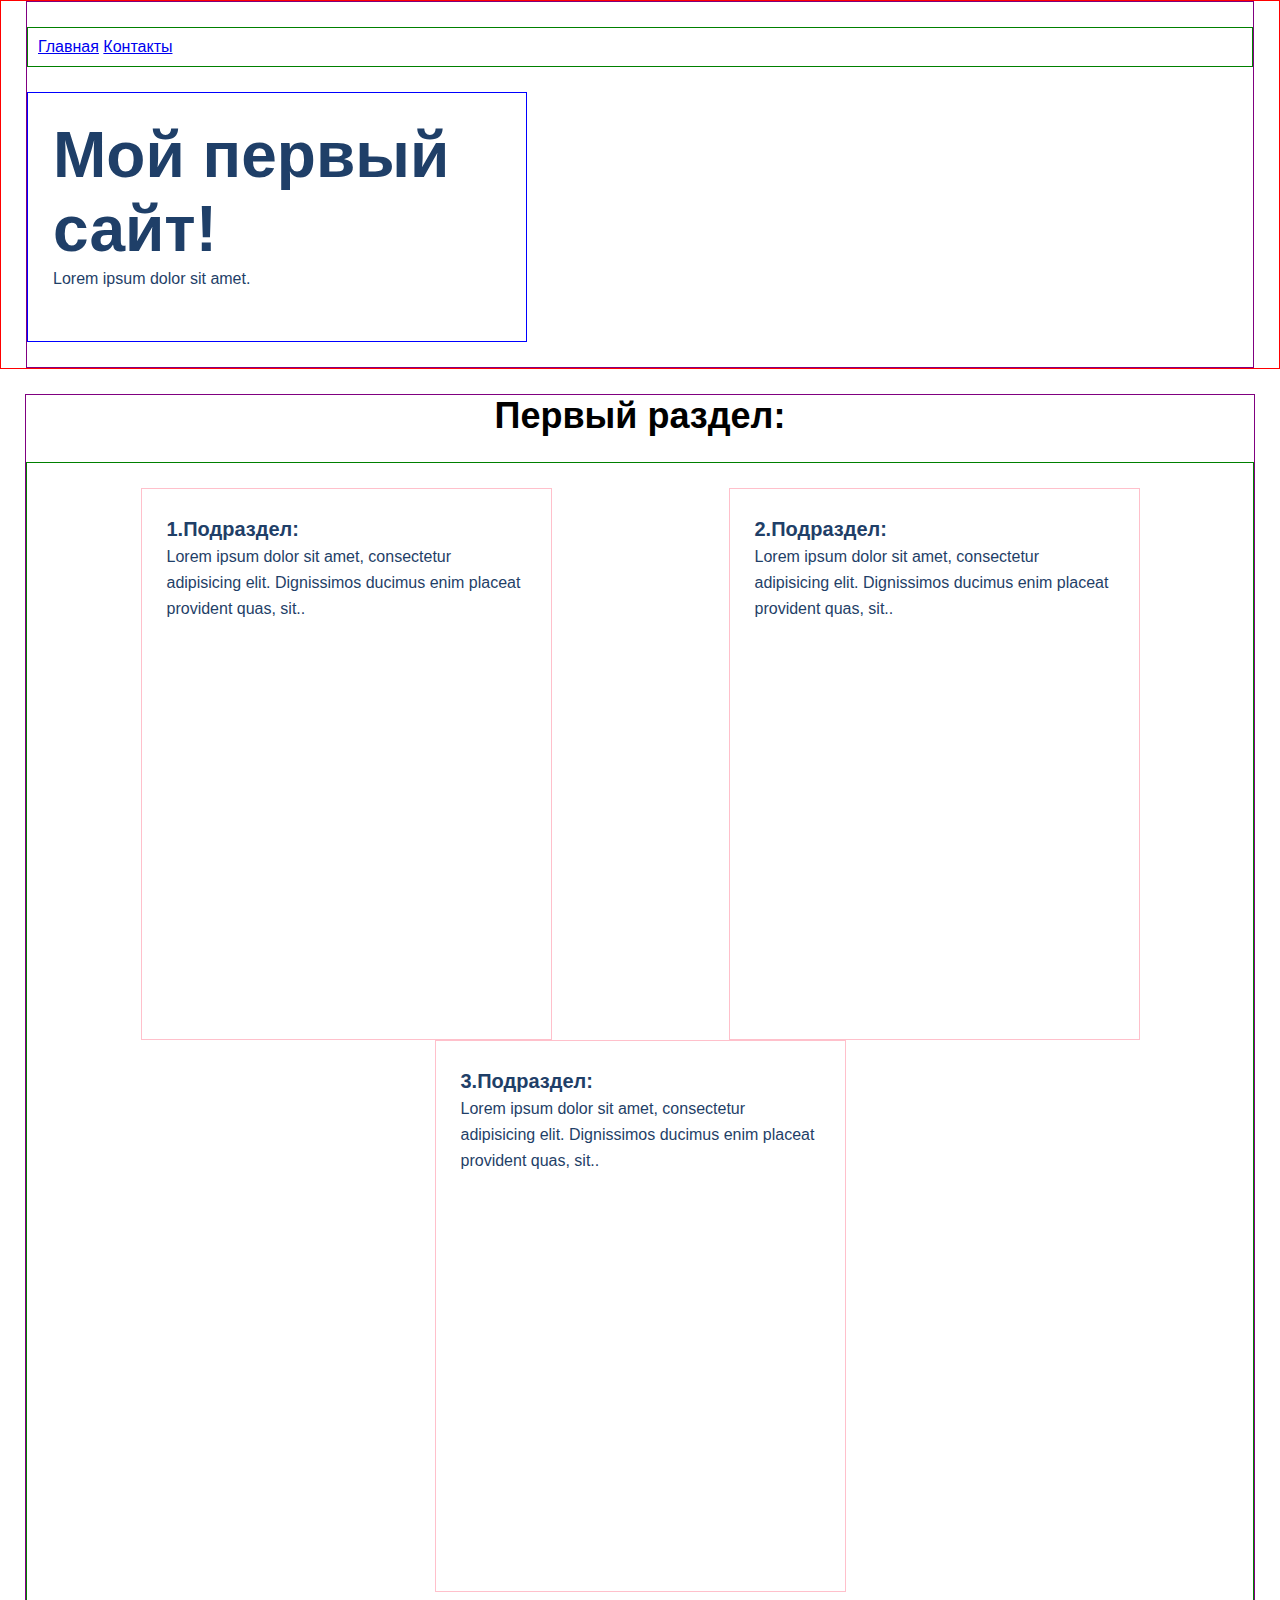
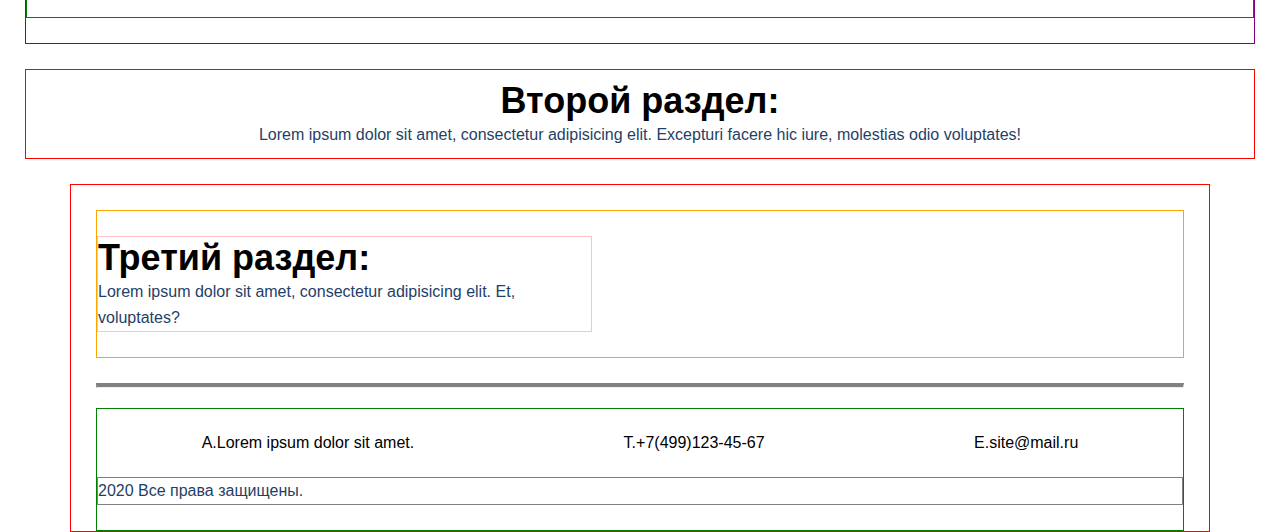
<file: index.html>
<!doctype html>
<html lang="en">
<head>
    <meta charset="UTF-8">
    <meta name="viewport"
          content="width=device-width, user-scalable=no, initial-scale=1.0, maximum-scale=1.0, minimum-scale=1.0">
    <meta http-equiv="X-UA-Compatible" content="ie=edge">
    <link rel="stylesheet" href="css/index.css">
    <title>Document</title>
</head>

<body>
<div class="top">
    <div class="top__content">
        <div class = "menu">
            <a href="index.html">Главная</a>
            <a href="contacts.html">Контакты</a>
        </div>
        <div class="top__info">
            <h1 class="h1_top">Мой первый сайт!</h1>
            <p class="p_top">Lorem ipsum dolor sit amet.</p>
        </div>
    </div>
</div>

<div class="section_1">
    <h3 class="h3_section">Первый раздел:</h3>
    <div class="section_1__content">
        <div class="sub container">
            <h4 class="h4_section">1.Подраздел:</h4>
            <p>Lorem ipsum dolor sit amet, consectetur adipisicing elit. Dignissimos ducimus enim placeat provident quas, sit..</p>
        </div>
        <div class="sub container">
            <h4 class="h4_section">2.Подраздел:</h4>
            <p>Lorem ipsum dolor sit amet, consectetur adipisicing elit. Dignissimos ducimus enim placeat provident quas, sit..</p>
        </div>
        <div class="sub container">
            <h4 class="h4_section">3.Подраздел:</h4>
            <p>Lorem ipsum dolor sit amet, consectetur adipisicing elit. Dignissimos ducimus enim placeat provident quas, sit..</p>
        </div>
    </div>
</div>

<div class="section_2">
    <h3 class="h3_section">Второй раздел:</h3>
    <p class="p_section">Lorem ipsum dolor sit amet, consectetur adipisicing elit. Excepturi facere hic iure, molestias odio voluptates!</p>
</div>

<div class="container">
    <div class="bottom">
        <div class="bottom__content">
            <div class="bottom__info">
                <h3 class="h3_bottom">Третий раздел:</h3>
                <p>Lorem ipsum dolor sit amet, consectetur adipisicing elit. Et, voluptates?</p>
            </div>
        </div>
        <hr class="hr-style">
        <div class="bottom__contacts">
            <ul class="ul_bottom">
                <li class="menu_a">Lorem ipsum dolor sit amet.</li>
                <li class="menu_t">+7(499)123-45-67</li>
                <li class="menu_e">site@mail.ru</li>
             </ul>
            <div class="bottom__rights">
                <p>2020 Все права защищены.</p>
            </div>
        </div>
    </div>
</div>


</body>
</html>
</file>
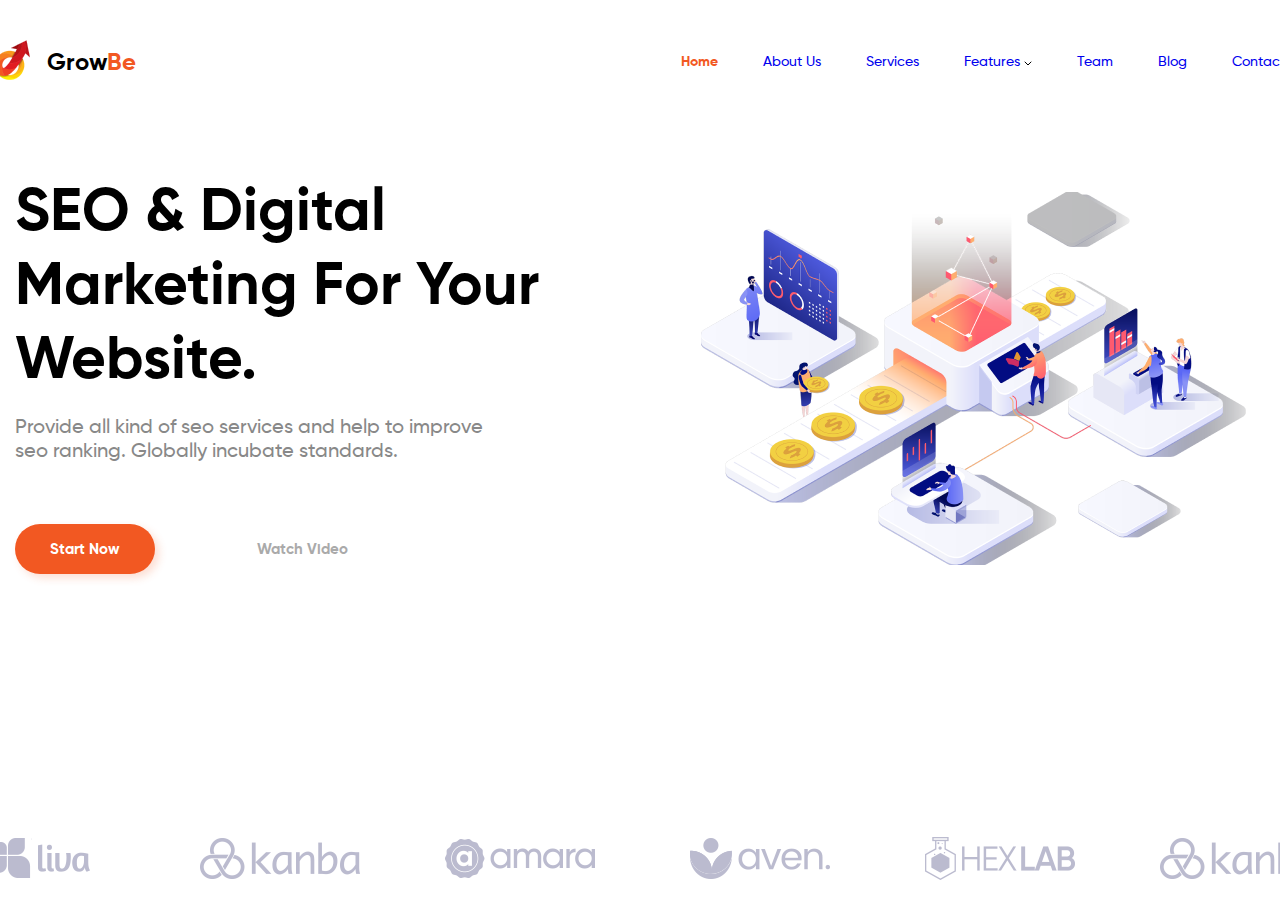
<file: 3/index.html>
<!DOCTYPE html>
<html lang="en">
  <head>
    <meta charset="UTF-8">
    <meta name="viewport" content="width=device-width, initial-scale=1.0">
    <title>Document</title>
    <link href="https://fonts.cdnfonts.com/css/gilroy-bold" rel="stylesheet">
    <link rel="stylesheet" href="./style/style.css">
  </head>
  <body>
    <div class="top">
      <div class="header">
        <div class="top__menu">
          <nav class="nav__menu">
            <div class="logo__header">
              <img src="./img/logo.png" alt="logo">              
                <span class="text__logo">Grow<span class="text__logo__orange">Be</span></span>             
            </div>
            <ul class="nav__menu">
              <li class="link__menu">
                <a href="#"><span id="Home">Home</span></a>
              </li>
              <li class="link__menu"><a href="#">About Us</a></li>
              <li class="link__menu"><a href="#">Services</a></li>
              <li class="link__menu">
                <a href="#">Features <img src="./img/icon.svg" alt="icon"></a>
              </li>
              <li class="link__menu"><a href="#">Team</a></li>
              <li class="link__menu"><a href="#">Blog</a></li>
              <li class="link__menu"><a href="#">Contact</a></li>
            </ul>
          </nav>
        </div>
      </div>
      <div class="top__content">
        <div class="top__info">
          <h2 class="text__h2">SEO & Digital Marketing For Your Website.</h2>
          <p class="text__top__main">
            Provide all kind of seo services and help to improve seo ranking.
            Globally incubate standards.
          </p>

          <div class="top__btns">
            <button class="top__btn__on">Start Now</button>
            <button class="top__btn__off">Watch Video</button>
          </div>
        </div>
        <div class="image__top__content">
          <img src="./img/pngfind_1.png" alt="Основная картинка">
        </div>
      </div>
      <div class="top__logos">
        <img src="./img/1.png" alt="logo1">
        <img src="./img/6.png" alt="logo6">
        <img src="./img/3.png" alt="logo3">
        <img src="./img/4.png" alt="logo4">
        <img src="./img/5.png" alt="logo5">
        <img src="./img/6-1.png" alt="logo6">
      </div>
    </div>
  </body>
</html>
</file>
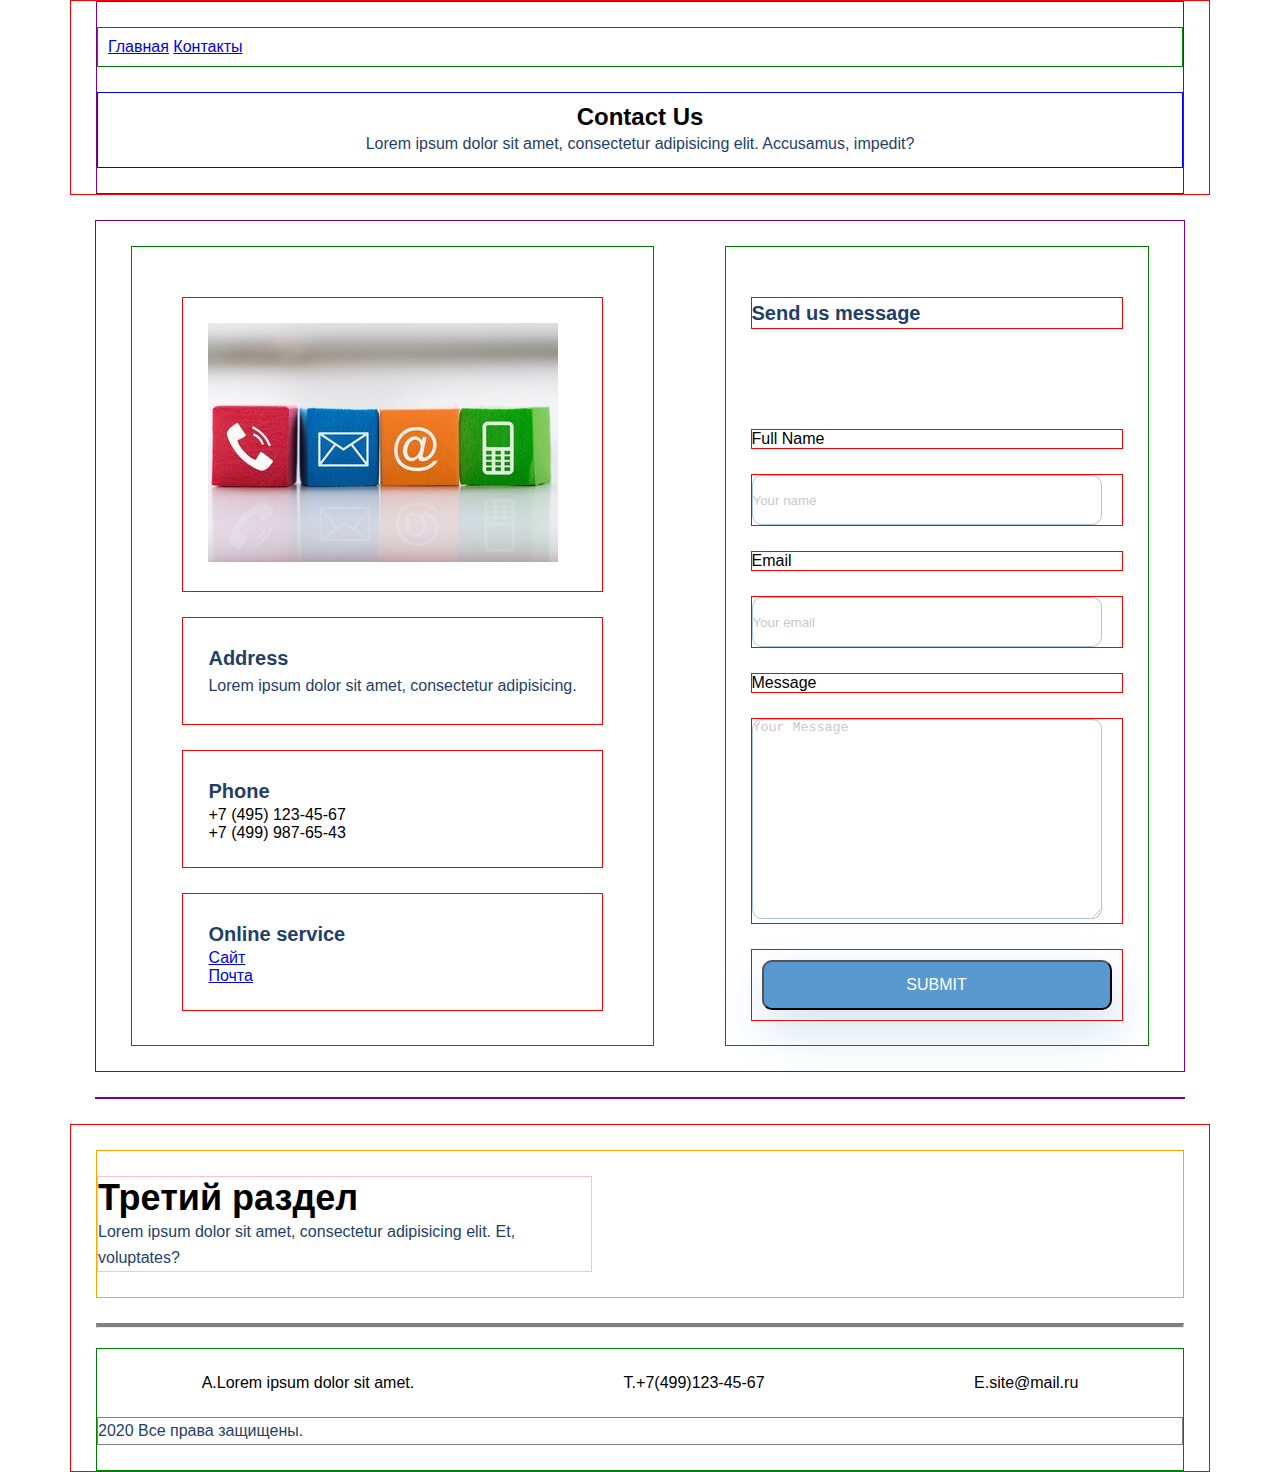
<file: contacts.html>
<!doctype html>
<html lang="en">
<head>
    <meta charset="UTF-8">
    <meta name="viewport"
          content="width=device-width, user-scalable=no, initial-scale=1.0, maximum-scale=1.0, minimum-scale=1.0">
    <meta http-equiv="X-UA-Compatible" content="ie=edge">
    <link rel="stylesheet" href="css/contacts.css">
    <title>Document</title>
</head>
<body>

<div class="container">
<div class="top">
    <div class="top__content">
        <div class = "menu">
            <a href="index.html">Главная</a>
            <a href="contacts.html">Контакты</a>
        </div>
        <div class="top__info">
            <h2 class="h2_top">Contact Us</h2>
            <p class="p_top">Lorem ipsum dolor sit amet, consectetur adipisicing elit. Accusamus, impedit?</p>
        </div>
    </div>
</div>

<div class="section">
    <div class="contacts">
        <div class="contacts_img">
            <img src="img/image.jpg" alt="Контакты" width="350">
        </div>
        <div class="contacts_address">
            <h4 class="h4_section">Address</h4>
            <p>Lorem ipsum dolor sit amet, consectetur adipisicing.</p>
        </div>
        <div class="contacts_phone">
            <h4 class="h4_section">Phone</h4>
            <ul class="ul_section">
                <li>+7 (495) 123-45-67</li>
                <li>+7 (499) 987-65-43</li>
            </ul>
        </div>
        <div class="contacts_service">
            <h4 class="h4_section">Online service</h4>
                <ul class="ul_section">
                    <li><a href="https://gb.ru/" target="_blank">Сайт</a></li>
                    <li><a href="mailto:support@geekbrains.ru">Почта</a></li>
                </ul>
        </div>
    </div>
        <div class="message">
            <div class="message_header">
                <h4 class="h4_section">Send us message</h4>
            </div>
            <div class="message_label_name">
                Full Name
            </div>
            <div class="message_input_name">
                <input type="text" placeholder="Your name" size="40" class="input_section">
            </div>
            <div class="message_label_email">
                Email
            </div>
            <div class="message_input_email">
                <input type="email" placeholder="Your email" size="40" class="input_section">
            </div>
            <div class="message_label_text">
                Message
            </div>
            <div class="message_input_text">
                <textarea name="Message" placeholder="Your Message" cols="40" rows="20" class="textarea_section"></textarea>
            </div>
            <div class="message_button">
                <button type="submit" class="button_section">SUBMIT</button>
            </div>
        </div>
</div>

<div class="map">
    <script type="text/javascript" charset="utf-8" async src="https://api-maps.yandex.ru/services/constructor/1.0/js/?um=constructor%3A4410f9491080e8a00faf701ece3b5cd6ab8f22bfe03fda6bdb0130b0ae2731d6&amp;width=100%&amp;height=240&amp;lang=ru_RU&amp;scroll=true"></script>
</div>

<div class="bottom">
    <div class="bottom__content">
        <div class="bottom__info">
            <h3 class="h3_bottom">Третий раздел</h3>
            <p>Lorem ipsum dolor sit amet, consectetur adipisicing elit. Et, voluptates?</p>
        </div>
    </div>
    <hr class="hr-style">
    <div class="bottom__contacts">
        <ul class="ul_bottom">
            <li class="menu_a">Lorem ipsum dolor sit amet.</li>
            <li class="menu_t">+7(499)123-45-67</li>
            <li class="menu_e">site@mail.ru</li>
        </ul>
        <div class="bottom__rights">
            <p>2020 Все права защищены.</p>
        </div>
    </div>
</div>
    </div>
</body>
</html>
</file>
<file: css/index.css>
*{
    margin:  0px;
    padding: 0px;
}
.container {
    width:  1140px;
    margin: 0 auto;
}
body {
    font-family: sans-serif;
}

p {
    font-size:   16px;
    line-height: 26px;
    color:       #1F3F68;
}
/*-----------------------------------------------*/

.h1_top, .p_top {
    color:       #1F3F68;
}
.h1_top {
    font-size:   64px;
    width:       510px;
}
.p_top {
    font-size:   16px;
    line-height: 26px;
    width:       425px;
}
/*-----------------------------------------------*/

.h2_section, .h3_section, .p_section{
    text-align: center;
}
.h2_section{
    font-weight: 500;
    font-size:   44px;
}
.h3_section{
    font-size:   36px;
}
.h4_section{
    font-size:   20px;
    line-height: 30px;
    color:       #1F3F68;
}
/*-----------------------------------------------*/

.h3_bottom {
    text-align: left;
    font-size:  36px;
    width:      340px;
}

.ul_bottom {
    margin-top:      25px;
    margin-bottom:   25px;
    display:         flex;
    justify-content: space-around;
    list-style-type: none;
}

.menu_a:before {
    content: "A."
}
.menu_t:before {
    content: "T."
}
.menu_e:before {
    content: "E."
}

/* -------------------- TOP -------------------- */

.top{
    border:        1px solid red;
    margin-bottom: 25px;
    box-sizing:    border-box;
}

.top__content{
    border:        1px solid purple;
    margin-left:   25px;
    margin-right:  25px;
    display:       flex;
    flex-direction:column;
    box-sizing:    border-box;
}

.menu{
    border:        1px solid green;
    margin-top:    25px;
    margin-bottom: 25px;
    padding:       10px;
    box-sizing:    border-box;
}

.top__info{
    border:        1px solid blue;
    height:        250px;
    width:         500px;
    padding:       25px;
    margin-bottom: 25px;
    box-sizing:    border-box;
}

/*-----------------------------------------------*/
/* ----------------- SECTIONS ------------------ */
.section_1{
    border:     1px solid purple;
    margin:     25px 25px;
    box-sizing: border-box;
}
.section_1__content{
    border:          1px solid green;
    margin-top:      25px;
    margin-bottom:   25px;
    padding:         25px;
    display:         flex;
    flex-wrap:       wrap;
    justify-content: space-around;
    box-sizing:      border-box;
}

.sub{
    border:  1px solid pink;
    padding: 25px;
    height:  500px;
    width:   359px;
}

.section_2{
    border:       1px solid red;
    margin-left:  25px;
    margin-right: 25px;
    margin-bottom:25px;
    padding:      10px;
    box-sizing:   border-box;
}

/*-----------------------------------------------*/
/* ------------------ BOTTOM ------------------- */

.bottom{
    border:     1px solid red;
    margin-top: 25px;
    box-sizing: border-box;
}

.bottom__content{
    border:     1px solid orange;
    margin:     25px;
    box-sizing: border-box;
}

.bottom__info{
    border:       1px solid pink;
    width:        495px;
    margin-top:   25px;
    margin-bottom:25px;
    box-sizing:   border-box;
}
.hr-style{
	margin:     20px 25px;
	padding:    0;
	height:     0;
	border-top: 4px solid grey;
}

.bottom__contacts{
    border: 1px solid green;
    margin-left: 25px;
    margin-right:25px;
}

.bottom__rights{
    border:        1px solid grey;
    box-sizing:    border-box;
    margin-bottom: 25px;
}
/*-----------------------------------------------*/
</file>
<file: 3/style/style.css>
* {
  margin: 0;
  padding: 0;
}

@font-face {
  font-family: "Gilroy-Bold";
  src: url(../fonts/Gilroy-Bold.ttf);
}
@font-face {
  font-family: "Gilroy-Medium";
  src: url(../fonts/Gilroy-Medium.ttf);
}

html {
  width: 100%;
  height: 100%;
}

body {
  background-color: #fff;
  font-family: "Gilroy-Bold", sans-serif;
  font-size: 10px;
}

a {
  text-decoration: none;
}

.header {
  margin-top: 4em;
  margin-left: 0;
  margin-right: 30em;
}

.logo__header {  
  margin-right: 50em;
  margin-left: 30em;   
}

.logo__header img {
    margin-bottom: -10px;
}

.text__logo {
  padding: 5px 0 5px 14px;   
  color: #000;
  font-family: Gilroy-Bold;
  font-size: 2.4em;
  font-style: normal;
  font-weight: 400;
  line-height: normal;
}

.text__logo__orange {  
  color: #f25822;  
}

.nav__menu {  
  display: flex;
  justify-content: center;
  gap: 4.5em;
  text-decoration: none;
  text-wrap: nowrap;   
}

.link__menu {
  list-style-type: none;
  padding: 1em 0;
  font-size: 1.4em;
  color: #000;
  font-family: Gilroy-Medium;
  font-style: normal;
  font-weight: 400;
  line-height: normal;
}

.link__menu #Home {
  color: #f25822;
  font-family: Gilroy-Bold;
}

.top__content {
  padding-top: 2em;
  display: flex;
  justify-content: center;
  align-items: center;
  gap: 4.5em;
}

.top__info {
  margin-left: 8em;
}

.text__h2 {  
  color: #000;
  font-size: 6em;
  font-style: normal;
  font-weight: 400;
  line-height: normal;
  margin-top: 1.2em;
  width: 640px;
}

.text__top__main {
  color: #888;
  font-family: Gilroy-Medium;
  font-size: 2em;
  font-style: normal;
  font-weight: 400;
  line-height: normal;
  flex-wrap: wrap;
  width: 470px;
  margin-top: 17px;
  margin-bottom: 3em;
}

.top__btns {
  font-family: Gilroy-Bold;
  margin-bottom: 16em;
}

.top__btn__on {
  color: #fff;
  font-family: Gilroy-Bold;
  font-size: 1.5em;
  font-style: normal;
  font-weight: 400;
  line-height: normal;
  width: 140px;
  height: 50px;
  border: none;
  border-radius: 50px;
  background: #f25822;
  box-shadow: 4px 4px 8px 0px rgba(242, 88, 34, 0.2);  
}

.top__btn__off {
  color: #aaa;
  font-family: Gilroy-Bold;
  font-size: 1.5em;
  font-style: normal;
  font-weight: 400;
  line-height: normal;
  width: 140px;
  height: 50px;
  border: none;
  border-radius: 50px;
  background: #fff;
  margin-left: 5em;
  flex-wrap: nowrap;
}

.image__top__content img{
  margin-right: 10em;
  margin-bottom: 8em;
}

.top__logos {
  margin: 10em 0;  
  display: flex;
  justify-content: center;
  align-items: flex-end;
  gap: 8em;
}
</file>
<file: css/contacts.css>
*{
    margin:  0px;
    padding: 0px;
}
.container {
    width:  1140px;
    margin: 0 auto;
}
body {
    font-family: sans-serif;
}
p {
    font-size:   16px;
    line-height: 26px;
    color:       #1F3F68;
}
/*-----------------------------------------------*/

.h2_top, .p_top{
    text-align: center;
}
/*-----------------------------------------------*/

.h4_section{
    font-size:   20px;
    line-height: 30px;
    color:       #1F3F68;
}

.ul_section {
    list-style-type: none;
}

.input_section,.textarea_section{
    border:        1px solid #356EAD;
    width:         350px;
    border-radius: 10px;
    opacity:       0.4;
    box-sizing:    border-box;
}
.input_section{
    height: 50px;
}
.textarea_section{
    height: 200px;
}

.button_section{
    background:     #5A98D0;
    box-shadow:     5px 20px 50px rgba(16, 112, 177, 0.2);
    border-radius:  10px;
    font-weight:    500;
    font-size:      16px;
    line-height:    26px;
    text-align:     center;
    color:          #FFFFFF;
    text-transform: uppercase;
    height:         50px;
    width:          350px;
}

/*-----------------------------------------------*/
.h3_bottom{
    font-size:  36px;
    text-align: left;
}

.ul_bottom {
    margin-top: 25px;
    margin-bottom: 25px;
    display: flex;
    justify-content: space-around;
    list-style-type: none;
}

.menu_a:before {
    content: "A."
}
.menu_t:before {
    content: "T."
}
.menu_e:before {
    content: "E."
}


/* -------------------- TOP -------------------- */

.top{
    border:       1px solid red;
    margin-bottom:25px;
    box-sizing:   border-box;
}

.top__content{
    border:      1px solid purple;
    margin-left: 25px;
    margin-right:25px;
    box-sizing:  border-box;
}

.menu{
    border:       1px solid green;
    margin-top:   25px;
    margin-bottom:25px;
    padding:      10px;
    box-sizing:   border-box;
}

.top__info{
    border:       1px solid blue;
    margin-bottom:25px;
    padding:      10px;
    box-sizing:   border-box;
}
/*-----------------------------------------------*/
/* ----------------- SECTIONS ------------------ */
.section{
    border:          1px solid purple;
    margin:          25px;
    display:         flex;
    flex-wrap:       wrap;
    justify-content: space-around;
    box-sizing:      border-box;
}

.contacts{
    border:     1px solid green;
    margin:     25px;
    padding:    25px;
    height:     800px;
    box-sizing: border-box;
}
.contacts_img{
    border:     1px solid red;
    margin:     25px;
    padding:    25px;
    box-sizing: border-box;
}
.contacts_address,.contacts_phone,.contacts_service{
    border:     1px solid red;
    margin:     25px;
    padding:    25px;
    box-sizing: border-box;
}

.message{
    border:     1px solid green;
    margin:     25px;
    padding:    25px;
    height:     800px;
    box-sizing: border-box;
}
.message_header{
    border:        1px solid red;
    margin-top:    25px;
    margin-bottom: 100px;
    box-sizing:    border-box;
}

.message_label_name, .message_input_name,.message_label_email,
.message_input_email,.message_label_text,.message_input_text{
    border:     1px solid red;
    margin-bottom: 25px;
    box-sizing: border-box;
}

.message_button {
    border:     1px solid red;
    padding:    10px;
    box-sizing: border-box;
}
/*-----------------------------------------------*/
.map{
    border: 1px solid purple;
    margin: 25px;

    box-sizing: border-box;
}
/*-----------------------------------------------*/
/* ------------------ BOTTOM ------------------- */
.bottom{
    border:     1px solid red;
    margin-top: 25px;
    box-sizing: border-box;
}

.bottom__content{
    border:     1px solid orange;
    margin:     25px;
    box-sizing: border-box;
}

.bottom__info{
    border:       1px solid pink;
    width:        495px;
    margin-top:   25px;
    margin-bottom:25px;
    box-sizing:   border-box;
}
.hr-style{
	margin:     20px 25px;
	padding:    0;
	height:     0;
	border-top: 4px solid grey;
}

.bottom__contacts{
    border:      1px solid green;
    margin-left: 25px;
    margin-right:25px;
}

.bottom__rights{
    border:        1px solid grey;
    box-sizing:    border-box;
    margin-bottom: 25px;
}

/*-----------------------------------------------*/
</file>
